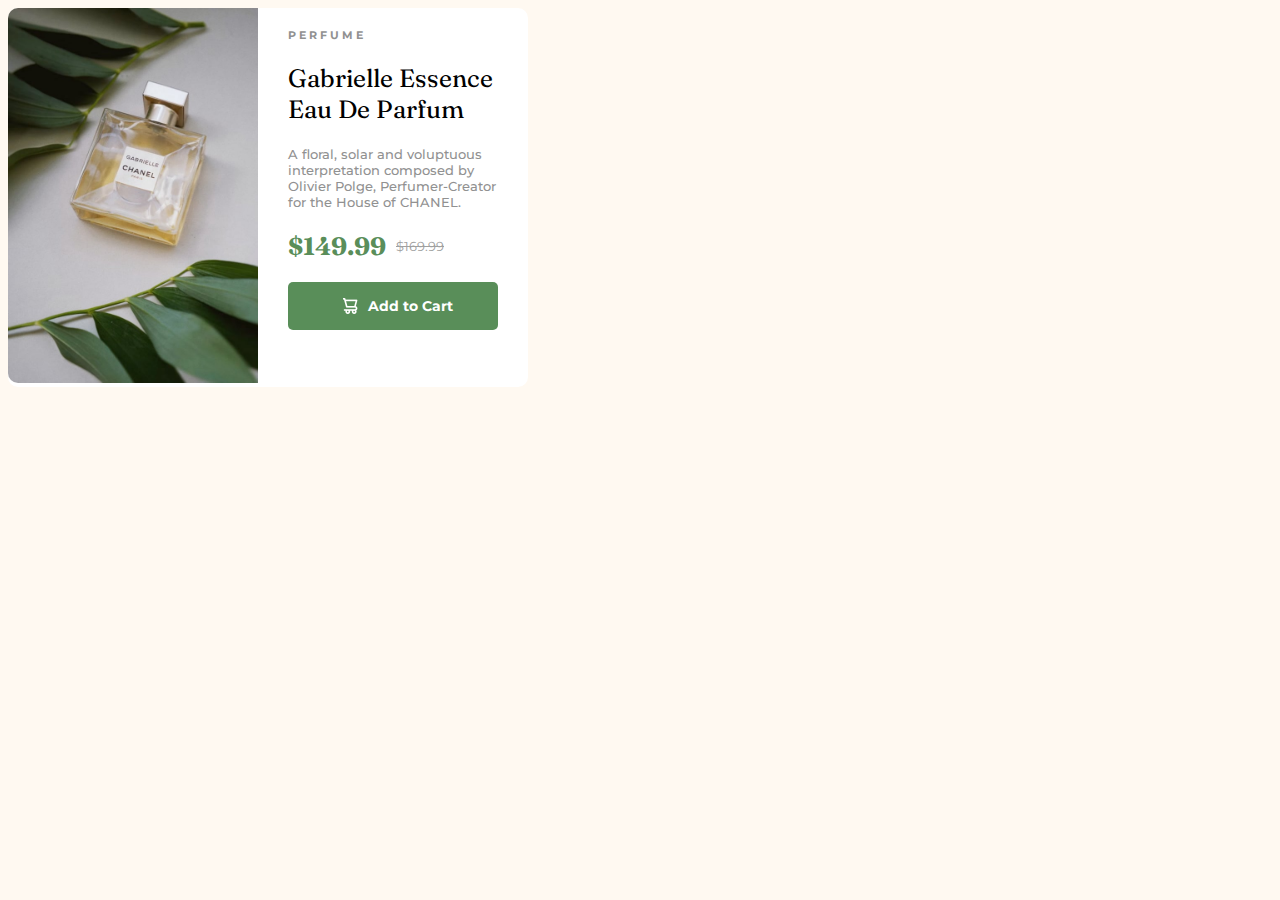
<file: index.html>
<!DOCTYPE html>

<html>

    <head>

        <title>
            Gabrielle Essence Eau De Parfum
        </title>

        <link rel="stylesheet" href="Product design.css">
        <link rel="preconnect" href="https://fonts.googleapis.com">
        <link rel="preconnect" href="https://fonts.gstatic.com" crossorigin>
        <link href="https://fonts.googleapis.com/css2?family=Fraunces:wght@700&family=Montserrat:wght@500;700&display=swap" 
        rel="stylesheet">

    </head>

    <body style="
        background-color: rgb(255, 249, 241);
        ">

        <div class="Main">

            <div class="img-container">
                <img class="product-img" src="images/image-product-desktop.jpg" alt="">
            </div>
            
            <div class="text-container">

                <div class="product-decription">

                    <div class="Product-category">
                        PERFUME
                    </div>

                    <div class="french">
                        Gabrielle Essence Eau De Parfum
                    </div>

                    <div class="description-perfume">
                        A floral, solar and voluptuous interpretation composed 
                        by Olivier Polge, Perfumer-Creator for the House of 
                        CHANEL.
                    </div>

                    <div class="Price-tags"> 
                        <div class="p1">
                            $149.99
                        </div>
                        <div class="p2">
                            $169.99
                        </div>
                    </div>

                    <button class="Add-to-cart">
                        <img class="cart-icon" src="images/icon-cart.png">
                        Add to Cart
                    </button>

                </div> 

            </div>
               
        </div>     

    </body>
</html>
</file>
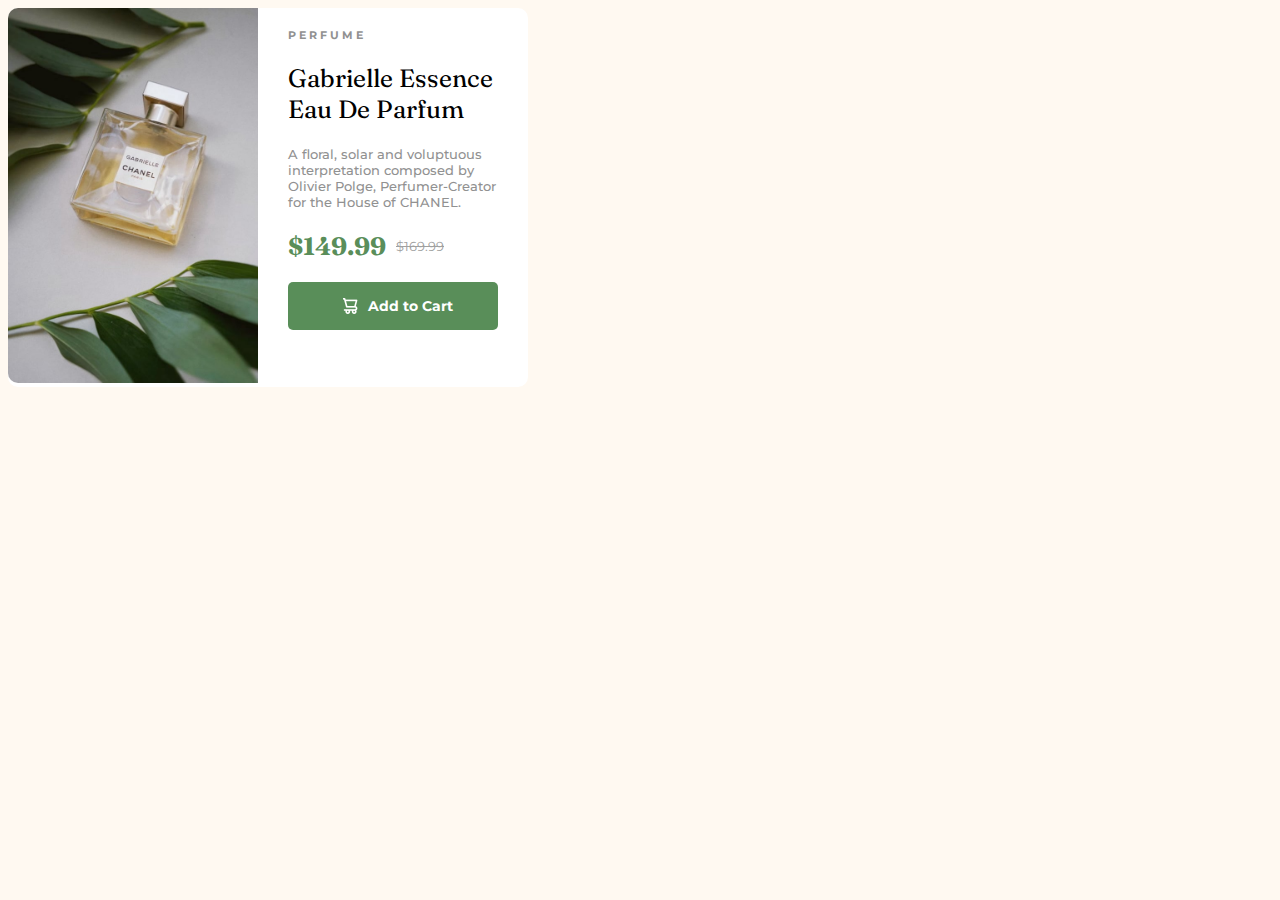
<file: Product design.html>
<!DOCTYPE html>

<html>

    <head>

        <title>
            Gabrielle Essence Eau De Parfum
        </title>

        <link rel="stylesheet" href="Product design.css">
        <link rel="preconnect" href="https://fonts.googleapis.com">
        <link rel="preconnect" href="https://fonts.gstatic.com" crossorigin>
        <link href="https://fonts.googleapis.com/css2?family=Fraunces:wght@700&family=Montserrat:wght@500;700&display=swap" 
        rel="stylesheet">

    </head>

    <body style="
        background-color: rgb(255, 249, 241);
        ">

        <div class="Main">

            <div class="img-container">
                <img class="product-img" src="images/image-product-desktop.jpg" alt="">
            </div>
            
            <div class="text-container">

                <div class="product-decription">

                    <div class="Product-category">
                        PERFUME
                    </div>

                    <div class="french">
                        Gabrielle Essence Eau De Parfum
                    </div>

                    <div class="description-perfume">
                        A floral, solar and voluptuous interpretation composed 
                        by Olivier Polge, Perfumer-Creator for the House of 
                        CHANEL.
                    </div>

                    <div class="Price-tags"> 
                        <div class="p1">
                            $149.99
                        </div>
                        <div class="p2">
                            $169.99
                        </div>
                    </div>

                    <button class="Add-to-cart">
                        <img class="cart-icon" src="images/icon-cart.png">
                        Add to Cart
                    </button>

                </div> 

            </div>
               
        </div>     

    </body>
</html>
</file>
<file: Product design.css>
.Main {
    display: flex;
    width: fit-content;
    height: fit-content;
    border-radius: 10px;   
    background-color: white;

    border-radius: 10px;
}

.img-container {
    width: 250px;
}

.product-img {
    width: inherit;
    height: inherit;
    border-top-left-radius: 10px;
    border-bottom-left-radius: 10px;
}



.text-container {
    padding: 20px 30px;
}




.product-decription {
    display: flex;
    flex-direction: column;
    border-top-right-radius: 10px;
    border-bottom-right-radius: 10px;
    gap: 21px;
    width: 210px;
}


.Product-category {
    font-family: 'Montserrat', Arial;
    font-size: 11px;
    font-weight: 700;
    letter-spacing: 3px;
    color: rgb(145, 145, 145);
}


.french {
    font-family: 'Fraunces', Arial; 
    font-size: 25px;
    line-height: 31px;
}


.description-perfume {
    font-size: 13px;
    font-family: 'Montserrat', Arial;
    font-weight: 500;
    color: rgb(145, 145, 145);
}

.Price-tags {
    display: flex;
    align-items: center;
}

.p1 {
    text-align: center;
    color: rgba(53, 117, 53, 0.821);
    font-size: 25px;
    font-weight: 700;
    font-family: 'Fraunces', Arial; 
}
.p2 {
    flex: 1;
    padding-left: 10px;
    text-decoration: line-through;
    color: rgb(160, 160, 160);
    font-size: 13px;
    font-family: 'Montserrat', Arial;
}

.Add-to-cart {
    background-color: rgba(53, 117, 53, 0.821);
    padding: 15px 0px;
    border-radius: 5px;
    font-size: 14px;
    font-weight: 700;
    border: none;
    font-family: 'Montserrat', Arial;
    color: white;
    display: flex; 
    justify-content: center;
    align-items: center;
    cursor: pointer;    
}

.Add-to-cart:active {
    background-color: rgba(26, 60, 26, 0.821);
}

.cart-icon {
    padding: 0px 10px;
}

@media screen and (max-width: 535px) {
    .Main {
        flex-direction: column;
    }
    .product-img {
        width: 340px;
        height: 270px;
        object-fit: cover;
        border-bottom-left-radius: 0px;
        border-top-right-radius: 10px;
    }
    .product-decription {
        width: 280px;
    }
}
</file>
